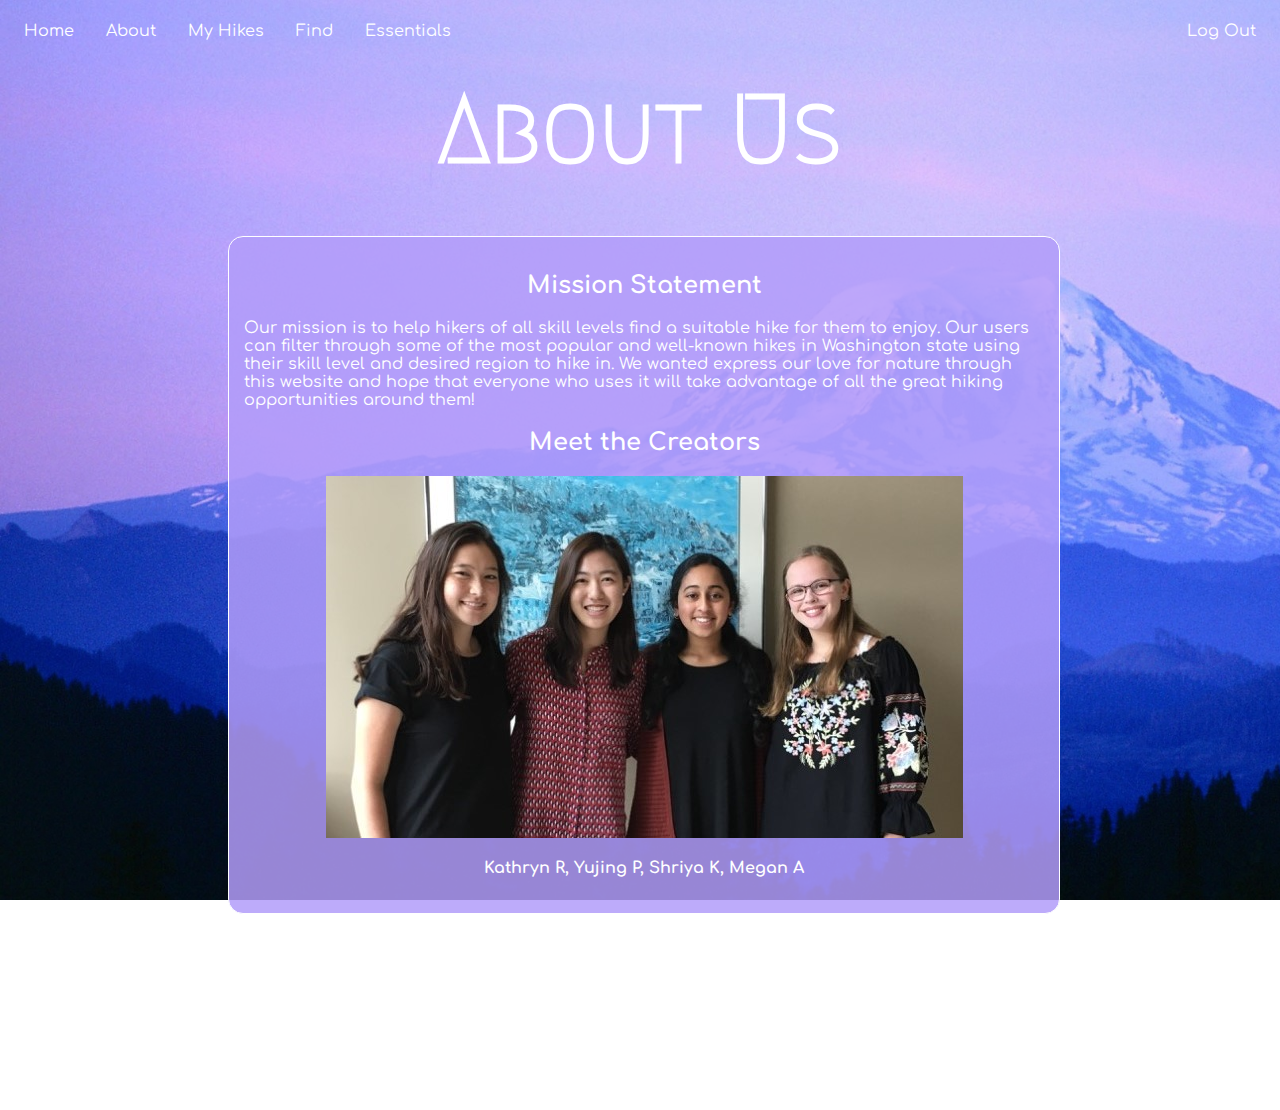
<file: www/about.html>
<!DOCTYPE html>
<html>
<head>
<title> About Us </title>
<link href = "https://fonts.googleapis.com/css?family=Amatic+SC" rel = 'stylesheet'>
<link href = "https://fonts.googleapis.com/css?family=Comfortaa" rel = 'stylesheet'>
<link href = "https://fonts.googleapis.com/css?family=Megrim" rel = 'stylesheet'>
<link rel="stylesheet" type="text/css" href="about.css">
</head>
<body>

<ul class = tabs>
  <li><a href = home.html> Home </a></li>
  <li><a href = about.html> About </a></li>
  <li><a href = myhikes.html> My Hikes </a></li>
  <li><a href = find.html> Find </a></li>
  <li><a href = essentials.html> Essentials </a></li>
  <li style="float:right"><a href = index.html>Log Out</a></li>
</ul>


<h1>About Us</h1>

<div id = "element">

<h2 style = "text-align: center">Mission Statement</h2>
Our mission is to help hikers of all skill levels find a suitable hike for them to enjoy. Our users can
filter through some of the most popular and well-known hikes in Washington state using their skill level and
desired region to hike in. We wanted express our love for nature through this website and hope that everyone
who uses it will take advantage of all the great hiking opportunities around them!
<br>
<h2 style = "text-align: center">Meet the Creators</h2>
<img src = "group.jpg"></img>
<h4 style = "text-align: center">Kathryn R, Yujing P, Shriya K, Megan A</h4>
<!--<ul class = about style="list-style-type:circle">
  <li></li><br>
  <li></li><br>
  <li></li><br>
</ul>-->

</div>

<p></p>
<br>

<!--
<button onclick="document.getElementById('<h2>').innerHTML= a href = https://www.zeemee.com/jasminepan">About</button>
-->
<br>
<br>
<br>
<br>

<img src="TakeAHikeWhite.png" alt="Logo" style="position:scroll; width:108x; height:48px; top:560px; left: 15px">

</body>
</html>
</file>
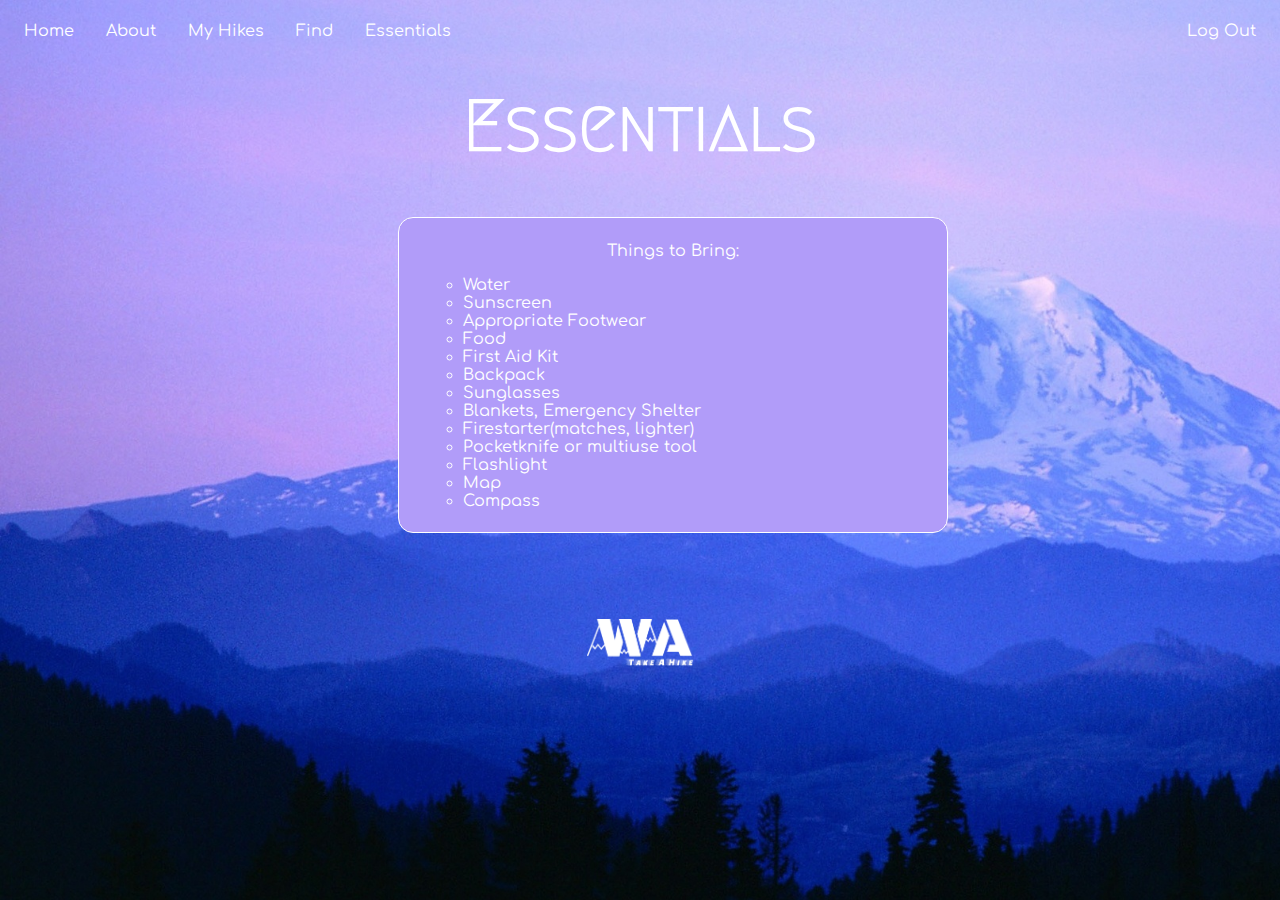
<file: www/essentials.html>
<!DOCTYPE html>
<html>
<head>
<title> essentials </title>
<link href = "https://fonts.googleapis.com/css?family=Amatic+SC" rel = 'stylesheet'>
<link href = "https://fonts.googleapis.com/css?family=Comfortaa" rel = 'stylesheet'>
<link href = "https://fonts.googleapis.com/css?family=Megrim" rel = 'stylesheet'>
<link rel="stylesheet" type="text/css" href="essentials.css">
</head>
<body>

<ul class = "tabs">
  <li><a href = home.html> Home </a></li>
  <li><a href = about.html> About </a></li>
  <li><a href = myhikes.html> My Hikes </a></li>
  <li><a href = find.html> Find </a></li>
  <li><a href = essentials.html> Essentials </a></li>
  <li style="float:right"><a href = "index.html">Log Out</a></li>
</ul>


<h1>Essentials</h1>

<div id = "element">
</body>
Things to Bring:
<ul style = "list-style-type:circle" class = "essentials">
  <li>Water</li><br>
  <li>Sunscreen</li><br>
  <li>Appropriate Footwear</li><br>
  <li>Food</li><br>
  <li>First Aid Kit</li><br>
  <li>Backpack</li><br>
  <li>Sunglasses</li><br>
  <li>Blankets, Emergency Shelter</li><br>
  <li>Firestarter(matches, lighter)</li><br>
  <li>Pocketknife or multiuse tool</li><br>
  <li>Flashlight</li><br>
  <li>Map</li><br>
  <li>Compass</li>
</ul>
</body>
</div>

<p></p>
<br>

<!--
<button onclick="document.getElementById('<h2>').innerHTML= a href = https://www.zeemee.com/jasminepan">About</button>
-->
<br>

<img src="TakeAHikeWhite.png" alt="Logo" style="position: scroll; width:108x; height:48px">

</body>
</html>
</file>
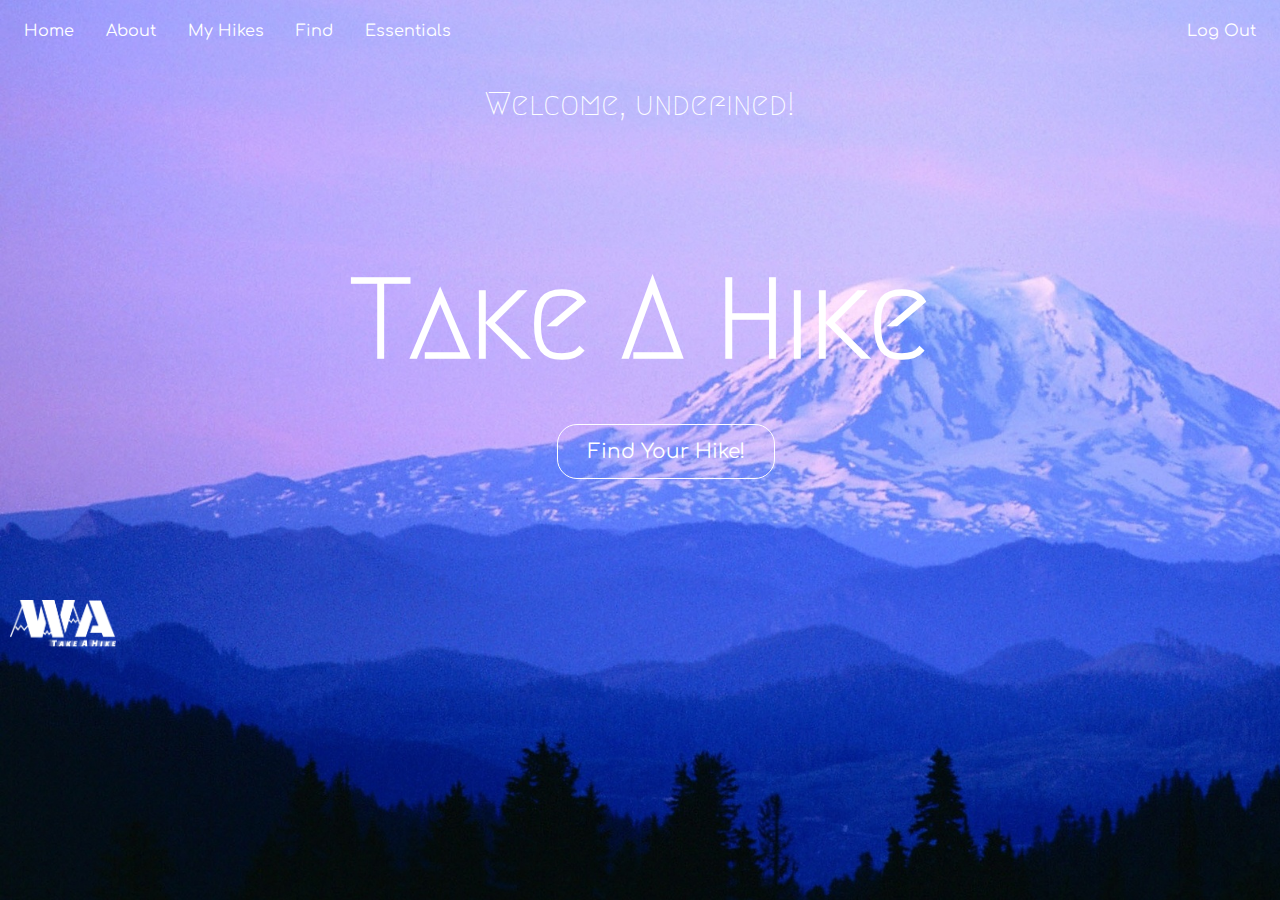
<file: www/home.html>
<!DOCTYPE html>
<html>
<head>
<script src = "homeScript.js"></script>
<title> Take a Hike </title>
<link href = "https://fonts.googleapis.com/css?family=Amatic+SC" rel = 'stylesheet'>
<link href = "https://fonts.googleapis.com/css?family=Comfortaa" rel = 'stylesheet'>
<link href = "https://fonts.googleapis.com/css?family=Megrim" rel = 'stylesheet'>
<link rel="stylesheet" type="text/css" href="home.css">
</head>

<ul>
  <li><a href = home.html> Home </a></li>
  <li><a href = about.html> About </a></li>
  <li><a href = myhikes.html> My Hikes </a></li>
  <li><a href = find.html> Find </a></li>
  <li><a href = essentials.html> Essentials </a></li>
  <li style="float:right"><a href = "index.html">Log Out</a></li>
</ul>

<body onload = "start()">

<p id = "username"></p>
<h1>Take A Hike</h1>

<p></p>
<br>
<a href = "find.html" class = "button" style = "position: absolute; top:420px; left: 555px"> Find Your Hike! </a>
<!--
<button onclick="document.getElementById('<h2>').innerHTML= a href = https://www.zeemee.com/jasminepan">About</button>
-->
<br>

<img src="TakeAHikeWhite.png" alt="Logo" style="position: absolute; width:108x; height:48px; top:600px; left: 10px">

</body>
</html>
</file>
<file: www/about.css>
body {
    background-image: url("Mt_Rainier.jpg");
    background-size: cover;
    background-repeat: no-repeat;
    background-attachment: fixed;
    text-align: center;
}
img {
  display: block;
  margin-left: auto;
  margin-right: auto;
}
h1 {
  font-size: 600%;
  color: RGB(255, 255, 255);
  margin: 20px 300px ;
  font-family: "Megrim", cursive;
}

#element{
  margin: 50px 220px;
  width:800px;
  color:white;
  text-align: left;
  font-family: "Comfortaa", cursive;
  background-color: rgba(177, 156, 249, .85);
  border:white 1px solid;
  padding:15px;
  /*filter:alpha(opacity = 85);
  -moz-opacity:.90;
  opacity:.9;*/
  border-radius: 15px;
}

ul.tabs {
  font-family: "Comfortaa", cursive;
  list-style-type: none;
  margin:0;
  padding:0;
  overflow: hidden;
  background-color: transparent;
}

ul.about {
  font-family: "Comfortaa", cursive;
  background-color: transparent;
}

li {
  float: left;
}

a {
  display: block;
  padding: 3px;
}

li a {
  display: block;
  color: white;
  text-align: center;
  padding: 14px 16px;
  text-decoration: none;
  border-radius: 20px;
}

li a:hover {
  background-color: rgba(218, 189, 253, 0.4);
}

li a:active {
  background-color: rgba(218, 189, 253, 0.4);
}


.button {
  display: inline-block;
  width: 180px;
  padding: 15px 18px;
  color: white;
  border: 1.5px solid white;
  text-align: center;
  outline: none;
  text-decoration: none;
  transition: background-color 0.2s ease-out, border-color 0.2s ease-out;
  border-radius: 20px;
  font-size: 20px;
  font-family: "Comfortaa", cursive;
  margin: 4px 2px;
}

.button:hover,
.button:active {
  background-color: rgba(95, 126, 253, 0.4);
  border-color: rgba(95, 126, 253, 0.2);
  transition: background-color 0.3s ease-in, border-color 0.3s ease-in;
  color: white;
}
</file>
<file: www/essentials.css>
body {
    background-image: url("Mt_Rainier.jpg");
    background-size: cover;
    background-repeat: no-repeat;
    background-attachment: fixed;
    text-align: center;
}

h1 {
  font-size: 450%;
  color: RGB(255, 255, 255);
  margin: 30px 300px ;
  font-family: "Megrim", cursive;
}

#element{
  margin: 50px 390px;
  width:500px;
  color:white;
  text-align: center;
  font-family: "Comfortaa", cursive;
  background-color: rgb(177,156,249);
  border:white 1px solid;
  padding:24px;
  /*filter:alpha(opacity = 80);
  -moz-opacity:.8;
  opacity:.8;*/
  border-radius: 15px;
}

ul.tabs {
  font-family: "Comfortaa", cursive;
  list-style-type: none;
  margin:0;
  padding:0;
  overflow: hidden;
  background-color: transparent;
}

ul.essentials {
  font-family: "Comfortaa", cursive;
  background-color: transparent;
}

li {
  float: left;
}
a {
  display: block;
  padding: 3px;
}

li a {
  display: block;
  color: white;
  text-align: center;
  padding: 14px 16px;
  text-decoration: none;
  border-radius: 20px;
}

li a:hover {
  background-color: rgba(218, 189, 253, 0.4);
}

li a:active {
  background-color: rgba(218, 189, 253, 0.4);
}


.button {
  display: inline-block;
  width: 180px;
  padding: 15px 18px;
  color: white;
  border: 1.5px solid white;
  text-align: center;
  outline: none;
  text-decoration: none;
  transition: background-color 0.2s ease-out, border-color 0.2s ease-out;
  border-radius: 20px;
  font-size: 20px;
  font-family: "Comfortaa", cursive;
  margin: 4px 2px;
}

.button:hover,
.button:active {
  background-color: rgba(95, 126, 253, 0.4);
  border-color: rgba(95, 126, 253, 0.2);
  transition: background-color 0.3s ease-in, border-color 0.3s ease-in;
  color: white;
}
</file>
<file: www/home.css>
body {
    background-image: url("Mt_Rainier.jpg");
    background-size: cover;
    background-repeat: no-repeat;
    background-attachment: fixed;
    text-align: center;
}

h1 {
  font-size: 700%;
  color: RGB(255, 255, 255);
  margin: 130px 300px ;
  font-family: "Megrim", cursive;
}

p {
  font-size: 200%;
  font-family: "Megrim", cursive;
  color: RGB(255, 255, 255);
}

ul {
  font-family: "Comfortaa", cursive;
  list-style-type: none;
  margin:0;
  padding:0;
  overflow: hidden;
  background-color: transparent;
}

li {
  float: left;
}

a {
  display: block;
  padding: 3px;
}

li a {
  display: block;
  color: white;
  text-align: center;
  padding: 14px 16px;
  text-decoration: none;
  border-radius: 20px;
}

li a:hover {
  background-color: rgba(218, 189, 253, 0.4);
}

li a:active {
  background-color: rgba(218, 189, 253, 0.4);
}


.button {
  display: inline-block;
  width: 180px;
  padding: 15px 18px;
  color: white;
  border: 1.5px solid white;
  text-align: center;
  outline: none;
  text-decoration: none;
  transition: background-color 0.2s ease-out, border-color 0.2s ease-out;
  border-radius: 20px;
  font-size: 20px;
  font-family: "Comfortaa", cursive;
  margin: 4px 2px;
}

.button:hover,
.button:active {
  background-color: rgba(95, 126, 253, 0.4);
  border-color: rgba(95, 126, 253, 0.2);
  transition: background-color 0.3s ease-in, border-color 0.3s ease-in;
  color: white;
}


  /*background-color: rgba(182, 170, 249, 0.8);
  cursor: pointer;*/
</file>
